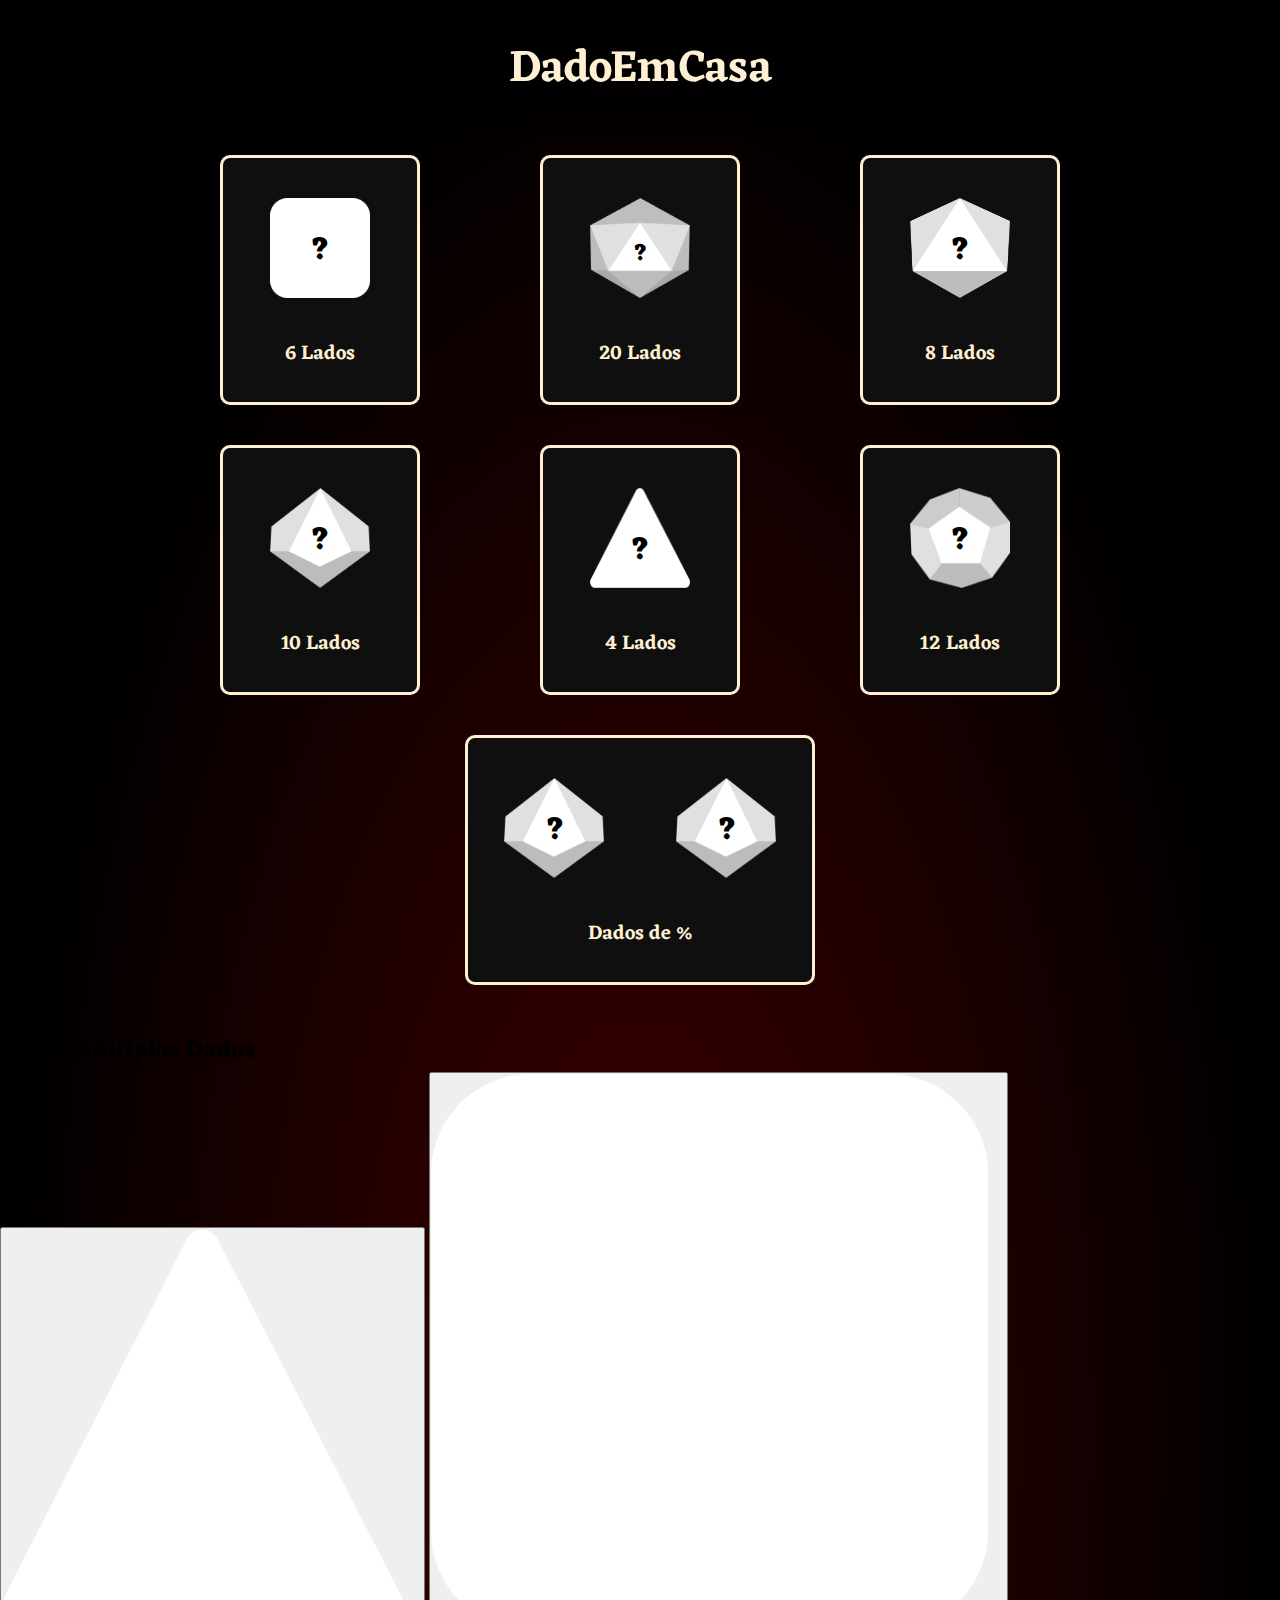
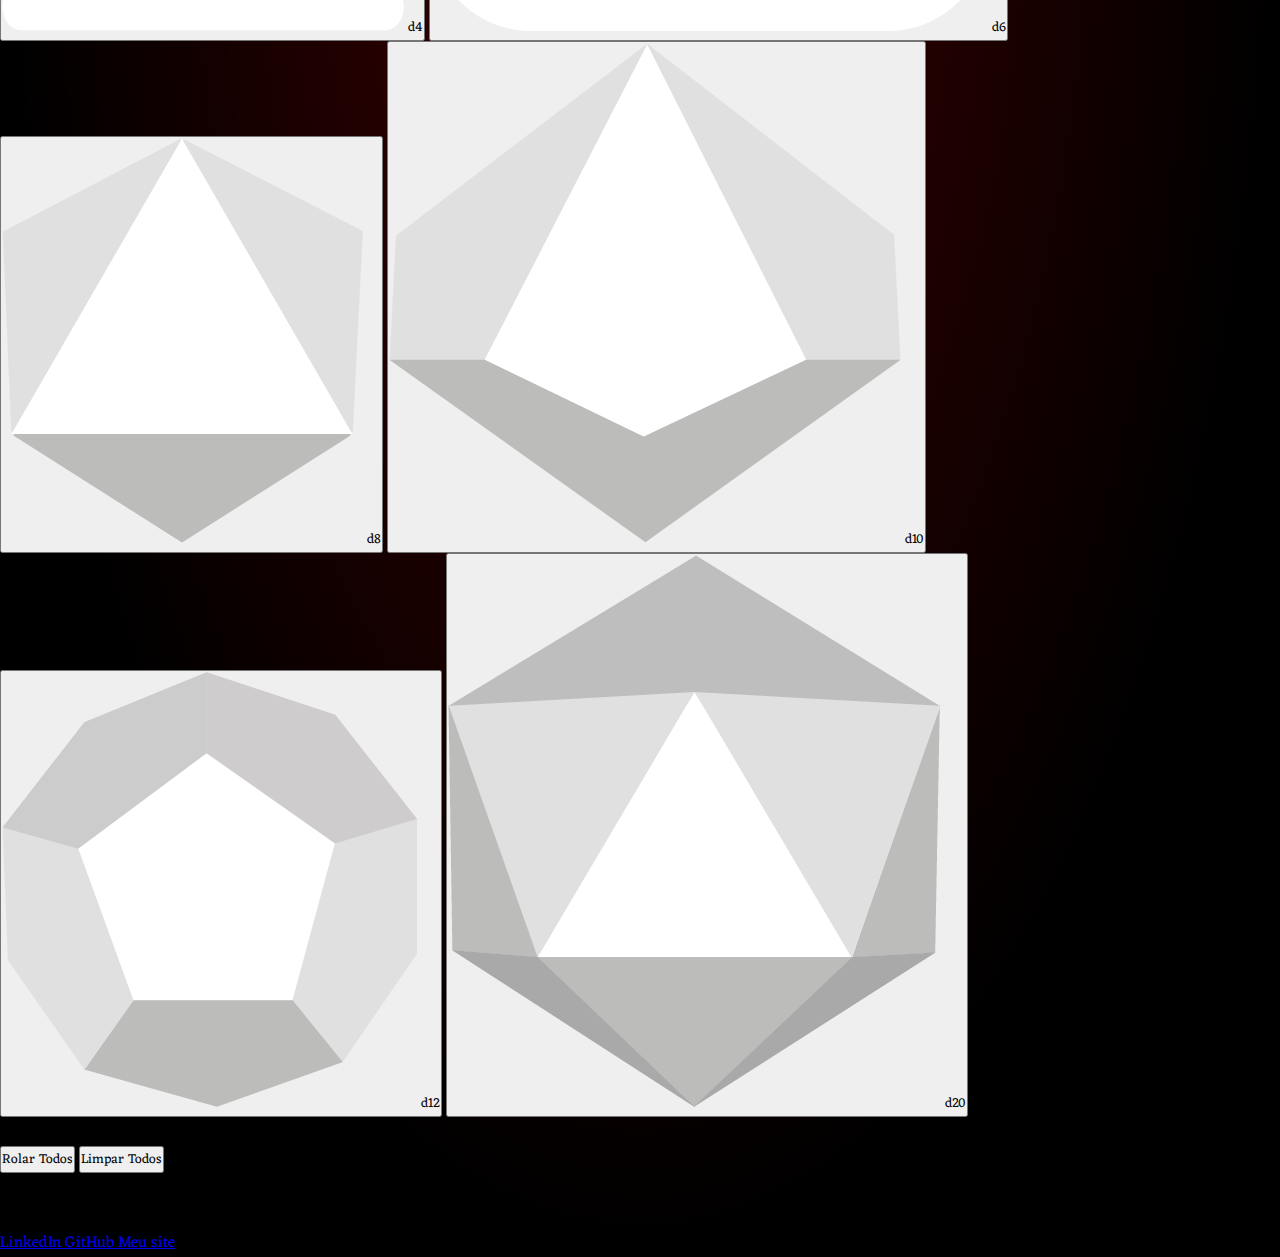
<file: DadoEmCasa/index.html>
<!DOCTYPE html>
<html lang="pt-br">
  <head>
    <meta charset="UTF-8" />
    <meta http-equiv="X-UA-Compatible" content="IE=edge" />
    <meta name="viewport" content="width=device-width, initial-scale=1.0" />
    <link rel="icon" type="image/x-icon" href="imagens/favicon.ico" />
    <link rel="preconnect" href="https://fonts.googleapis.com" />
    <link rel="preconnect" href="https://fonts.gstatic.com" crossorigin />
    <link
      href="https://fonts.googleapis.com/css2?family=Eczar:wght@400;500;600;700&display=swap"
      rel="stylesheet"
    />
    <link rel="stylesheet" href="style.css" />
    <title>DadoEmCasa</title>
  </head>
  <body>
    <header>
      <div class="titulo">DadoEmCasa</div>
    </header>

    <div class="grid-container">
      <div class="grid">
        <div class="bloco" id="bloco6">
          <button class="botao" id="botao6">
            <div class="numero" id="numero6">?</div>
            <div class="fotodado" id="dado6">
              <img src="imagens/d6.png" alt="d6" />
            </div>
            <div class="nome" id="texto6">6 Lados</div>
          </button>
        </div>

        <div class="bloco" id="bloco20">
          <button class="botao" id="botao20">
            <div class="numero" id="numero20">?</div>
            <div class="fotodado" id="dado20">
              <img src="imagens/d20.png" alt="d20" />
            </div>
            <div class="nome" id="texto20">20 Lados</div>
          </button>
        </div>

        <div class="bloco" id="bloco8">
          <button class="botao" id="botao8">
            <div class="numero" id="numero8">?</div>
            <div class="fotodado" id="dado8">
              <img src="imagens/d8.png" alt="d8" />
            </div>
            <div class="nome" id="texto8">8 Lados</div>
          </button>
        </div>

        <div class="bloco" id="bloco10">
          <button class="botao" id="botao10">
            <div class="numero" id="numero10">?</div>
            <div class="fotodado" id="dado10">
              <img src="imagens/d10.png" alt="d10" />
            </div>
            <div class="nome" id="texto10">10 Lados</div>
          </button>
        </div>

        <div class="bloco" id="bloco4">
          <button class="botao" id="botao4">
            <div class="numero" id="numero4">?</div>
            <div class="fotodado" id="dado4">
              <img src="imagens/d4.png" alt="d4" />
            </div>
            <div class="nome" id="texto4">4 Lados</div>
          </button>
        </div>

        <div class="bloco" id="bloco12">
          <button class="botao" id="botao12">
            <div class="numero" id="numero12">?</div>
            <div class="fotodado" id="dado12">
              <img src="imagens/d12.png" alt="d12" />
            </div>
            <div class="nome" id="texto12">12 Lados</div>
          </button>
        </div>

        <div class="blocao1" id="bloco%"></div>

        <div class="bloco" id="bloco%">
          <button class="botaozao" id="botaozao">
            <div class="gridteste">
              <div class="dadoUnidade">
                <div class="numero" id="numero10z">?</div>
                <div class="fotodado" id="dado10z">
                  <img src="imagens/d10.png" alt="d%" />
                </div>
              </div>
              <div class="dadoDezena">
                <div class="numero" id="numero100">?</div>
                <div class="fotodado" id="dado100">
                  <img src="imagens/d10.png" alt="d%" />
                </div>
              </div>
            </div>

            <div class="nome" id="texto20">Dados de %</div>
          </button>
        </div>
      </div>
    </div>

    <div class="multi-dice-container">
      <div class="multi-dice-header">
        <h2>Rolar Múltiplos Dados</h2>
        <div class="dice-selector">
          <button class="selector-btn" data-sides="4">
            <img src="imagens/d4.png" alt="d4" />
            <span>d4</span>
          </button>
          <button class="selector-btn" data-sides="6">
            <img src="imagens/d6.png" alt="d6" />
            <span>d6</span>
          </button>
          <button class="selector-btn" data-sides="8">
            <img src="imagens/d8.png" alt="d8" />
            <span>d8</span>
          </button>
          <button class="selector-btn" data-sides="10">
            <img src="imagens/d10.png" alt="d10" />
            <span>d10</span>
          </button>
          <button class="selector-btn" data-sides="12">
            <img src="imagens/d12.png" alt="d12" />
            <span>d12</span>
          </button>
          <button class="selector-btn" data-sides="20">
            <img src="imagens/d20.png" alt="d20" />
            <span>d20</span>
          </button>
        </div>
      </div>

      <div class="multi-dice-area" id="multiDiceArea">
        <p class="empty-message">
          Clique nos botões acima para adicionar dados (máximo 10)
        </p>
      </div>

      <div class="multi-dice-controls">
        <button class="control-btn roll-all-btn" id="rollAllBtn">
          Rolar Todos
        </button>
        <button class="control-btn clear-btn" id="clearAllBtn">
          Limpar Todos
        </button>
        <div class="sum-display">
          <span class="sum-label">Soma:</span>
          <span class="sum-value" id="sumValue">0</span>
        </div>
      </div>
    </div>

    <footer>
      <div class="footer-content">
        <p>Desenvolvido por Luca Torres Villela</p>
        <div class="social-links">
          <a href="https://www.linkedin.com/in/luca-villela/" target="_blank">
            <i class="fab fa-linkedin"></i> LinkedIn
          </a>
          <a
            href="https://github.com/lucavillela/TemDadoEmCasa"
            target="_blank"
          >
            <i class="fab fa-github"></i> GitHub
          </a>
          <a href="https://project57.com.br" target="_blank">
            <i class=""></i> Meu site
          </a>
        </div>
      </div>
    </footer>

    <script src="script.js"></script>
  </body>
</html>
</file>
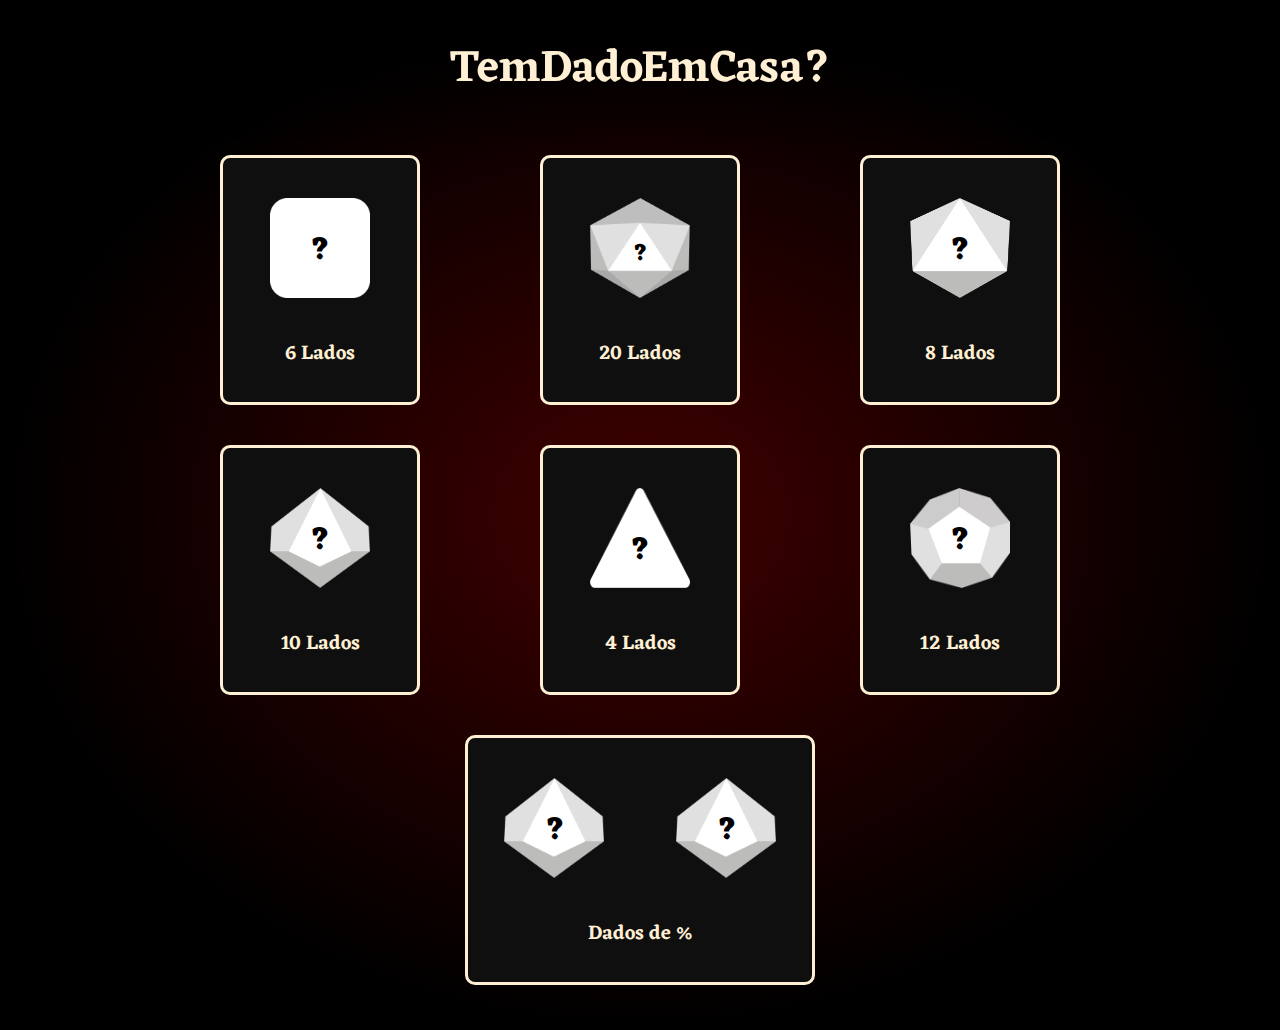
<file: DadoEmCasa/dado.html>
<!DOCTYPE html>
<html lang="pt-br">
<head>
    <meta charset="UTF-8">
    <meta http-equiv="X-UA-Compatible" content="IE=edge">
    <meta name="viewport" content="width=], initial-scale=1.0">
    <link rel="preconnect" href="https://fonts.googleapis.com">
    <link rel="preconnect" href="https://fonts.gstatic.com" crossorigin>
    <link href="https://fonts.googleapis.com/css2?family=Eczar:wght@400;500;600;700&display=swap" rel="stylesheet">
    <link rel="stylesheet" href="style.css">
    <title>TemDadoEmCasa?</title>
</head>
<body>
    <!-- NAV BAR -->
        <header>
            <div class="titulo"> 
                TemDadoEmCasa?
            </div>
        </header>

    <!-- corpo -->

    <div class="grid-container">
        <div class="grid">

            <div class="bloco" id="bloco6">
                <button class="botao" id="botao6">
                    <div class="numero" id="numero6">?</div>
                    <div class="fotodado" id="dado6"><img src="imagens/d6.png" alt="d6"></div>
                    <div class="nome" id="texto6">6 Lados</div>
                </button>
            </div>

            <div class="bloco" id="bloco20">
                <button class="botao" id="botao20">
                    <div class="numero" id="numero20">?</div>
                    <div class="fotodado" id="dado20"><img src="imagens/d20.png" alt="d20"></div>
                    <div class="nome" id="texto20">20 Lados</div>
                </button>
            </div>

            <div class="bloco" id="bloco8">
                <button class="botao" id="botao8">
                    <div class="numero" id="numero8">?</div>
                    <div class="fotodado" id="dado8"><img src="imagens/d8.png" alt="d8"></div>
                    <div class="nome" id="texto8">8 Lados</div>
                </button>
            </div>
            
            <div class="bloco" id="bloco10">
                <button class="botao" id="botao10">
                    <div class="numero" id="numero10">?</div>
                    <div class="fotodado" id="dado10"><img src="imagens/d10.png" alt="d10"></div>
                    <div class="nome" id="texto10">10 Lados</div>
                </button>
            </div>

            <div class="bloco" id="bloco4">
                <button class="botao" id="botao4">
                    <div class="numero" id="numero4">?</div>
                    <div class="fotodado" id="dado4"><img src="imagens/d4.png" alt="d4"></div>
                    <div class="nome" id="texto4">4 Lados</div>
                </button>
            </div>

            <div class="bloco" id="bloco12">
                <button class="botao" id="botao12">
                    <div class="numero" id="numero12">?</div>
                    <div class="fotodado" id="dado12"><img src="imagens/d12.png" alt="d12"></div>
                    <div class="nome" id="texto12">12 Lados</div>
                </button>
            </div>

            <div class="blocao1" id="bloco%"></div>

            <div class="bloco" id="bloco%">
                <button class="botaozao" id="botaozao">
                    <div class="gridteste">
                        <div class="dadoUnidade">
                            <div class="numero" id="numero10z">?</div>
                            <div class="fotodado" id="dado10z"><img src="imagens/d10.png" alt="d%"></div>
                        </div>
                        <div class="dadoDezena">
                            <div class="numero" id="numero100">?</div>
                            <div class="fotodado" id="dado100"><img src="imagens/d10.png" alt="d%"></div>
                        </div>
                    </div>

                    <div class="nome" id="texto20">Dados de %</div>
                </button>
            </div>
        </div>
    </div>

    <script src="scripty.js"></script>
</body>
</html>
</file>
<file: DadoEmCasa/style.css>
*{
    margin: 0;
    padding: 0;
    font-family: 'Eczar', serif;
    
}

header{
    overflow: hidden;
    background: linear-gradient(180deg, #000000 0%, rgba(0, 0, 0, 0) 100%);
    position: fixed; 
    top: 0; 
    width: 100%; 
    z-index: 1;
}

body{
    margin-top: 110px;
    background-color: black;
    background-image: radial-gradient(50% 50% at 50% 50%, rgba(255, 0, 0, 0.25) 0%, rgba(217, 217, 217, 0) 100%);
    min-height: 100vh;
    width: 100vw;
    overflow-x: hidden;
}

.titulo{
    display: flex;
    justify-content: center;
    font-style: normal;
    font-weight: 600;
    font-size: 45px;
    color: #FFF0D4;
    padding: 30px;
}

.botao{
    background-color: #0F0F0F;
    border-radius: 10px;
    border: 3px solid #FFF0D4;
    width: 200px;
    height: 250px;
}

.gridteste{
    display: grid;
    grid-template-columns: auto auto;

}

.botaozao{
    background-color: #0F0F0F;
    border-radius: 10px;
    border: 3px solid #FFF0D4;
    width: 350px;
    height: 250px;
}

.blocao1{
    opacity: 0%;
}

.bloco{
    transform: scale(1);
    transition: 0.2s ease-in-out;
}

.bloco:hover{
    transform: scale(1.1);
}

.nome{
    color: #FFF0D4;
    font-weight: 600;
    padding: 10px;
    font-size: 20px;
}

.fotodado img{
    width: 100px;
    height: 100px;
    padding: 20px;
}

#dado4 img{
    animation-name: rodoNunca;
    animation-iteration-count: 1;
    animation-duration: 2s;
    animation-fill-mode: both;
}

#dado6 img{
    animation-name: rodoNunca;
    animation-iteration-count: 1;
    animation-duration: 2s;
    animation-fill-mode: both;
}

#dado8 img{
    animation-name: rodoNunca;
    animation-iteration-count: 1;
    animation-duration: 2s;
    animation-fill-mode: both;
}

#dado10 img{
    animation-name: rodoNunca;
    animation-iteration-count: 1;
    animation-duration: 2s;
    animation-fill-mode: both;
}

#dado12 img{
    animation-name: rodoNunca;
    animation-iteration-count: 1;
    animation-duration: 2s;
    animation-fill-mode: both;
}

#dado20 img{
    animation-name: rodoNunca;
    animation-iteration-count: 1;
    animation-duration: 2s;
    animation-fill-mode: both;
}

#dado10z img{
    animation-name: rodoNunca;
    animation-iteration-count: 1;
    animation-duration: 2s;
    animation-fill-mode: both;
}

#dado100 img{
    animation-name: rodoNunca;
    animation-iteration-count: 1;
    animation-duration: 2s;
    animation-fill-mode: both;
}

.grid-container{
    padding: 30px;
}

.grid {
    padding: 30px;
    display: grid;
    grid-gap: 30px;
    column-gap: 20px;
    row-gap: 70px;
    grid-template-columns: 300px 300px 300px;
    grid-template-rows:  220px 220px 220px;
    justify-content: center;
    justify-items: center;
    align-content: center;
    align-items: center;
}

.numero{
    font-size: 30px;
    color: black;
    font-weight: 900;
    position: absolute;
    top: 28%;
    width: 100%;
    left: 0%;
    z-index: 1;
}

#numero4{
    top: 32%;
    animation-name: rodoNunca;
    animation-iteration-count: 1;
    animation-duration: 2s;
    animation-fill-mode: both;
}

#numero6{
    animation-name: rodoNunca;
    animation-iteration-count: 1;
    animation-duration: 2s;
    animation-fill-mode: both;
}

#numero8{
    animation-name: rodoNunca;
    animation-iteration-count: 1;
    animation-duration: 2s;
    animation-fill-mode: both;
}

#numero10{
    animation-name: rodoNunca;
    animation-iteration-count: 1;
    animation-duration: 2s;
    animation-fill-mode: both;
}

#numero12{
    animation-name: rodoNunca;
    animation-iteration-count: 1;
    animation-duration: 2s;
    animation-fill-mode: both;
}

#numero20{
    font-size: 22px;
    top: 32%;
    animation-name: rodoNunca;
    animation-iteration-count: 1;
    animation-duration: 2s;
    animation-fill-mode: both;
}

#numero10z{
    left: 87px;
    animation-name: rodoNunca;
    animation-iteration-count: 1;
    animation-duration: 2s;
    animation-fill-mode: both;
}

#numero100{
    left: -85px;
    animation-name: rodoNunca;
    animation-iteration-count: 1;
    animation-duration: 2s;
    animation-fill-mode: both;
}

@keyframes rodoNunca{
    0% {
        transform: rotate(0deg);
    }
    100% {
        transform: rotate(1800deg);
    }
  }

@media all and (max-width: 800px){
    .grid {
        padding: 30px;
        display: grid;
        grid-gap: 30px;
        column-gap: 20px;
        row-gap: 70px;
        grid-template-columns: 300px;
        justify-content: center;
        justify-items: center;
        align-content: center;
        align-items: center;
    }

    .botaozao{
        background-color: #0F0F0F;
        border-radius: 10px;
        border: 3px solid #FFF0D4;
        width: 200px;
        height: 400px;
    }

    .gridteste{
        display: grid;
        grid-template-columns: auto;
    }

    #numero10z{
        top: 55%;
        left: 1px;
        animation-name: rodoNunca;
        animation-iteration-count: 1;
        animation-duration: 2s;
        animation-fill-mode: both;
    }

    #numero100{
        top: 17%;
        left: 1px;
        animation-name: rodoNunca;
        animation-iteration-count: 1;
        animation-duration: 2s;
        animation-fill-mode: both;
    }

    .titulo{
        display: flex;
        justify-content: center;
        font-style: normal;
        font-weight: 600;
        font-size: 30px;
        color: #FFF0D4;
        padding: 30px;
    }

    .blocao1{
        display: none;
    }
}
</file>
